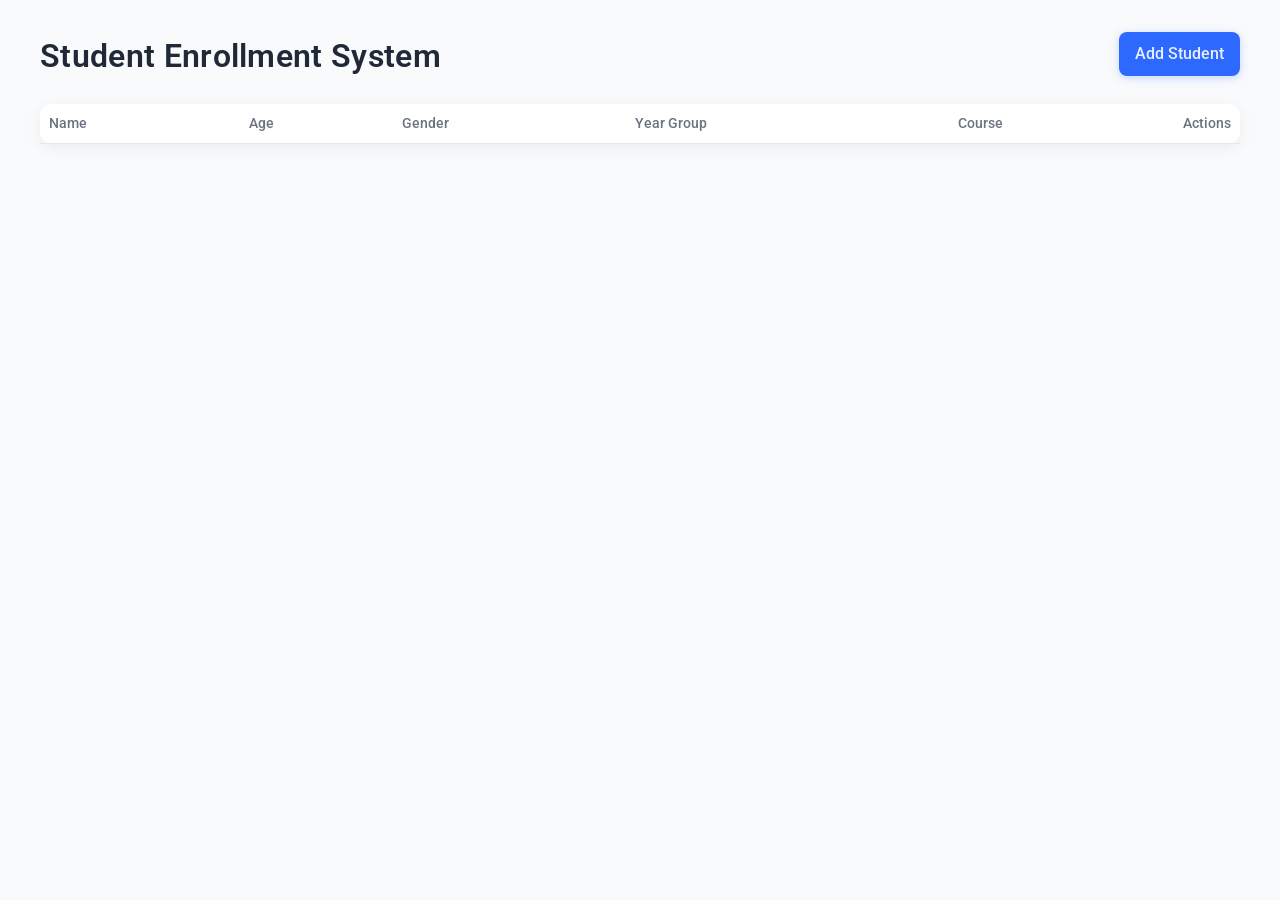
<file: index.html>
<!DOCTYPE html>
<html lang="en">

<head>
  <meta charset="UTF-8">
  <meta name="viewport" content="width=device-width, initial-scale=1.0">
  <title>School App</title>

  <!-- THIRD PARTY STYLES -->

  <link rel="preconnect" href="https://fonts.googleapis.com">
  <link rel="preconnect" href="https://fonts.gstatic.com" crossorigin>
  <link href="https://fonts.googleapis.com/css2?family=Roboto:ital,wght@0,100..900;1,100..900&display=swap"
    rel="stylesheet">

  <!-- OUR STYLES -->

  <link rel="stylesheet" href="styles/generics.css">
  <link rel="stylesheet" href="styles/styles.css">

  <!-- THIRD PARTY SCRIPTS -->


  <!-- OUR SCRIPTS -->

  <script type="module" src="scripts/index.js"></script>

</head>

<body>
  <header class="student-header">
    <div class="student-wrapper">
      <a href="/">
        <h1 class="student-header__title">Student Enrollment System</h1>
      </a>
      <a class="student-header__button button" href="/add.html">Add Student</a>
    </div>
  </header>

  <main>
    <table class="student-table">
      <thead class="student-table__header">
        <tr class="student-table__row">
          <th class="student-table__title">Name</th>
          <th class="student-table__title">Age</th>
          <th class="student-table__title">Gender</th>
          <th class="student-table__title">Year Group</th>
          <th class="student-table__title">Course</th>
          <th class="student-table__title">Actions</th>
        </tr>
      </thead>
      <tbody class="student-table__body">
        <!-- <tr class="student-table__body-row">
          <td class="student-table__name">Afsar Miah</td>
          <td class="student-table-info">25</td>
          <td class="student-table-info">Male</td>
          <td class="student-table-info">Year 12</td>
          <td class="student-table-info">Maths</td>
          <td class="student-table-pending">Pending</td>
          <td>
            <a class="student-table__update-button button" href="/update.html?id=abc123">Update</a>
            <button class="student-table__delete-button">Delete</button>
          </td>
        </tr>
        <!-->
      </tbody>
    </table>
  </main>
</body>

</html>
</file>
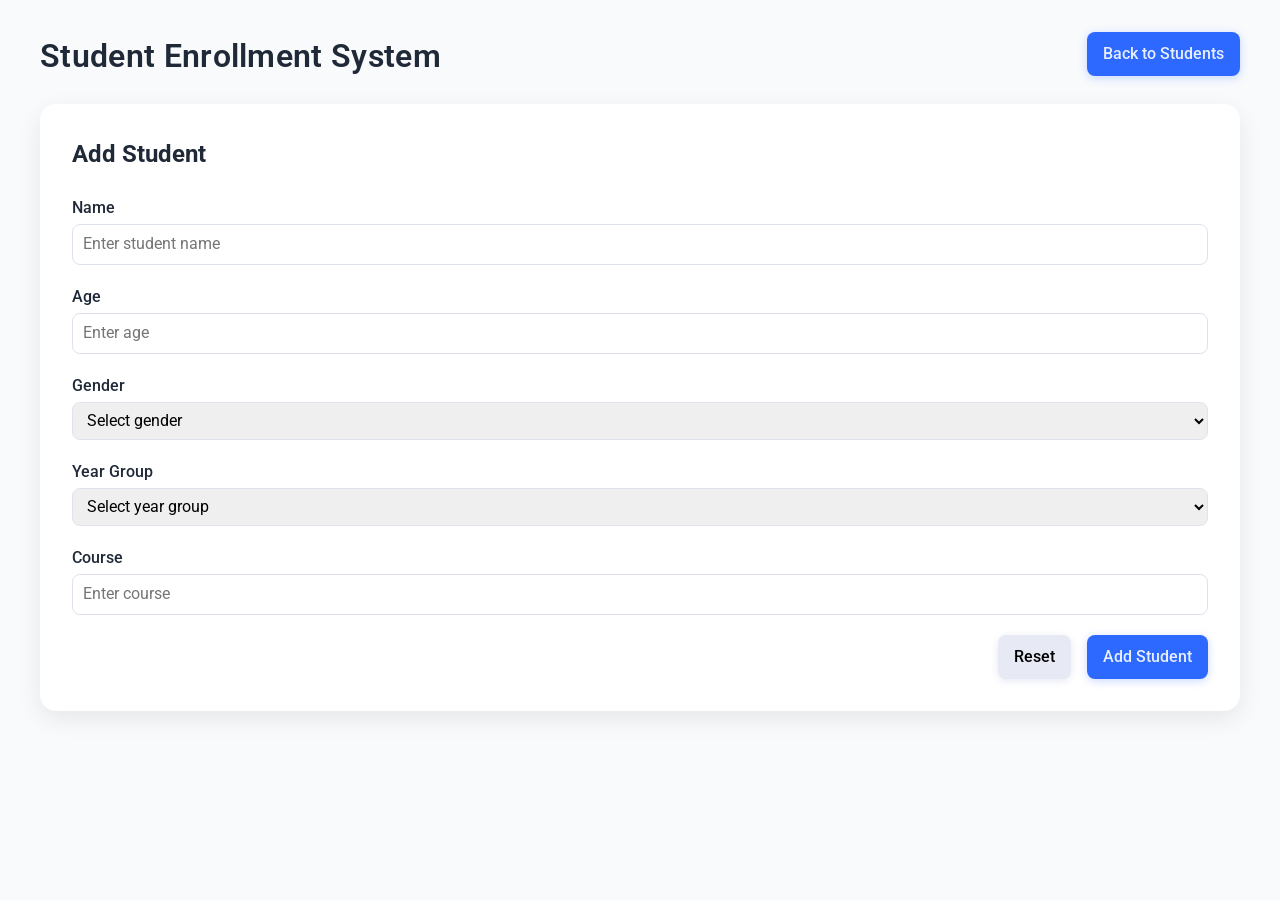
<file: add.html>
<!DOCTYPE html>
<html lang="en">

<head>
  <meta charset="UTF-8">
  <meta name="viewport" content="width=device-width, initial-scale=1.0">
  <title>School App</title>

  <!-- THIRD PARTY STYLES -->

  <link rel="preconnect" href="https://fonts.googleapis.com">
  <link rel="preconnect" href="https://fonts.gstatic.com" crossorigin>
  <link href="https://fonts.googleapis.com/css2?family=Roboto:ital,wght@0,100..900;1,100..900&display=swap"
    rel="stylesheet">

  <!-- OUR STYLES -->

  <link rel="stylesheet" href="styles/generics.css">
  <link rel="stylesheet" href="styles/styles.css">

  <!-- THIRD PARTY SCRIPTS -->


  <!-- OUR SCRIPTS -->

  <script type="module" src="scripts/index.js"></script>

</head>

<body>
  <header class="student-header">
    <div class="student-wrapper">
      <a href="/">
        <h1 class="student-header__title">Student Enrollment System</h1>
      </a>
      <a class="student-header__button button" href="/">Back to Students</a>
    </div>
  </header>

  <main>
    <div class="form-card">
      <h2 class="form-card__title">Add Student</h2>

      <form name="add-student" class="student-form" novalidate>
        <div class="form-row">
          <label for="name" class="label">Name</label>
          <input type="text" id="name" name="name" placeholder="Enter student name" class="input" required>
          <label for="name" class="error" aria-live="polite"></label>
        </div>

        <div class="form-row">
          <label for="age" class="label">Age</label>
          <input type="number" id="age" name="age" placeholder="Enter age" class="input" required>
          <label for="age" class="error" aria-live="polite"></label>
        </div>

        <div class="form-row">
          <label for="gender" class="label">Gender</label>
          <select id="gender" name="gender" class="select" required>
            <option value="">Select gender</option>
            <option>Male</option>
            <option>Female</option>
            <option>Other</option>
          </select>
          <label for="gender" class="error" aria-live="polite"></label>
        </div>

        <div class="form-row">
          <label for="year" class="label">Year Group</label>
          <select id="year" name="year" class="select" required>
            <option value="">Select year group</option>
            <option>Year 7</option>
            <option>Year 8</option>
            <option>Year 9</option>
            <option>Year 10</option>
            <option>Year 11</option>
            <option>Year 12</option>
            <option>Year 13</option>
          </select>
          <label for="name" class="error" aria-live="polite"></label>
        </div>

        <div class="form-row">
          <label for="course" class="label">Course</label>
          <input type="text" id="course" name="course" placeholder="Enter course" class="input" required>
          <label for="course" class="error" aria-live="polite"></label>
        </div>

        <div class="form-actions">
          <button type="reset" class="secondary-btn button">Reset</button>
          <button type="submit" class="primary-btn button">Add Student</button>
        </div>
      </form>
    </div>
  </main>

</body>

</html>
</file>
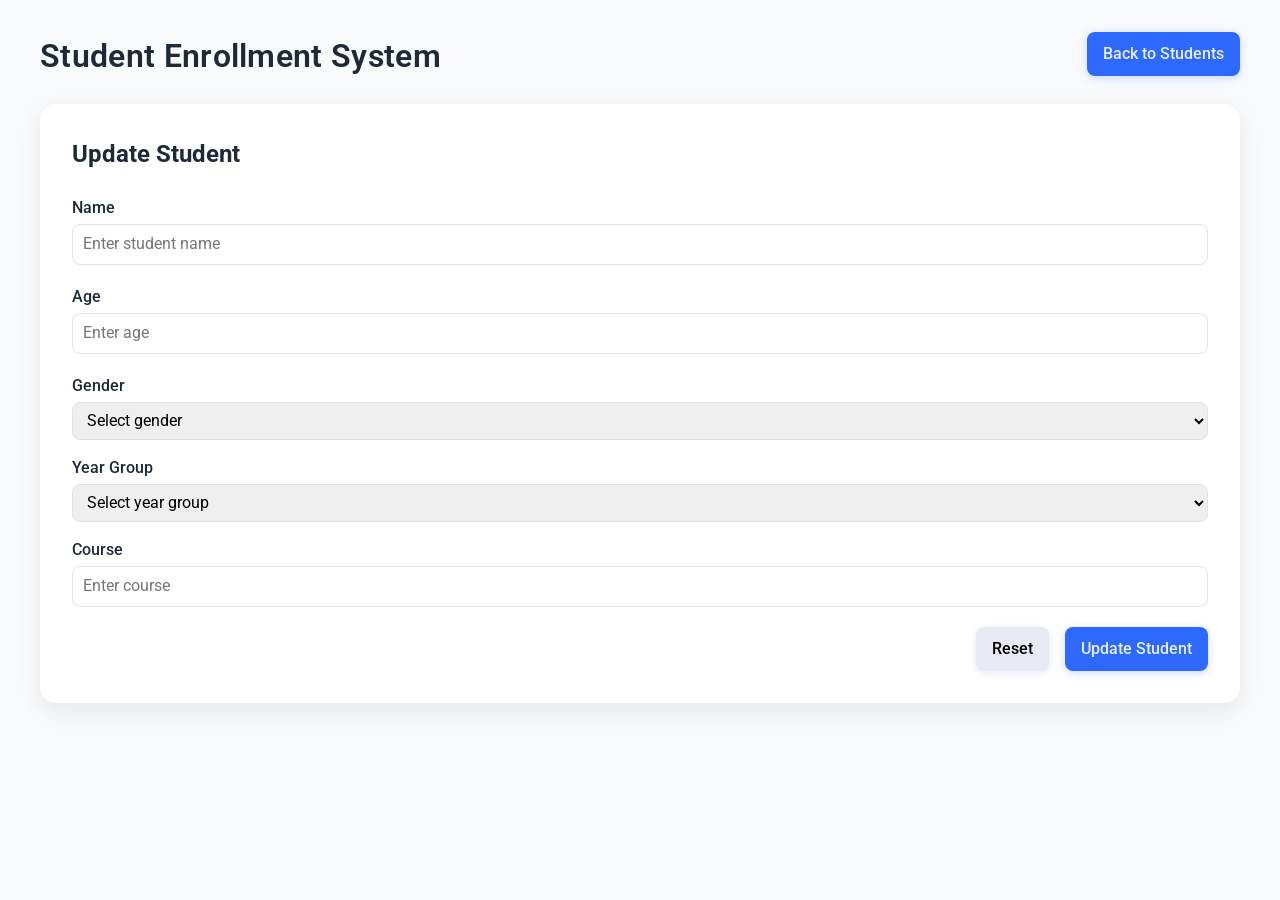
<file: update.html>
<!DOCTYPE html>
<html lang="en">

<head>
  <meta charset="UTF-8">
  <meta name="viewport" content="width=device-width, initial-scale=1.0">
  <title>School App</title>

  <!-- THIRD PARTY STYLES -->

  <link rel="preconnect" href="https://fonts.googleapis.com">
  <link rel="preconnect" href="https://fonts.gstatic.com" crossorigin>
  <link href="https://fonts.googleapis.com/css2?family=Roboto:ital,wght@0,100..900;1,100..900&display=swap"
    rel="stylesheet">

  <!-- THIRD PARTY SCRIPTS -->

  <!-- OUR STYLES -->

  <link rel="stylesheet" href="styles/generics.css">
  <link rel="stylesheet" href="styles/styles.css">



  <!-- OUR SCRIPTS -->

  <script type="module" src="scripts/index.js"></script>

</head>

<body>
  <header class="student-header">
    <div class="student-wrapper">
      <a href="/">
        <h1 class="student-header__title">Student Enrollment System</h1>
      </a>
      <a class="student-header__button button" href="/">Back to Students</a>
    </div>
  </header>

  <main>
    <div class="form-card">
      <h2 class="form-card__title">Update Student</h2>

      <form name="update-student" class="student-form" novalidate>
        <input type="hidden" name="studentid">
        <div class="form-row">
          <label for="name" class="label">Name</label>
          <input type="text" id="name" name="name" placeholder="Enter student name" class="input" required>
          <label for="name" class="error" aria-live="polite"></label>
        </div>

        <div class="form-row">
          <label for="age" class="label">Age</label>
          <input type="number" id="age" name="age" placeholder="Enter age" class="input" required>
          <label for="age" class="error" aria-live="polite"></label>
        </div>

        <div class="form-row">
          <label for="gender" class="label">Gender</label>
          <select id="gender" name="gender" class="select" required>
            <option value="">Select gender</option>
            <option>Male</option>
            <option>Female</option>
            <option>Other</option>
          </select>
        </div>

        <div class="form-row">
          <label for="year" class="label">Year Group</label>
          <select id="year" name="year" class="select" required>
            <option value="">Select year group</option>
            <option>Year 7</option>
            <option>Year 8</option>
            <option>Year 9</option>
            <option>Year 10</option>
            <option>Year 11</option>
            <option>Year 12</option>
            <option>Year 13</option>
          </select>
        </div>

        <div class="form-row">
          <label for="course" class="label">Course</label>
          <input type="text" id="course" name="course" placeholder="Enter course" class="input">
          <label for="course" class="error" aria-live="polite"></label>
        </div>

        <div class="form-actions">
          <button type="reset" class="secondary-btn button">Reset</button>
          <button type="submit" class="primary-btn button">Update Student</button>
        </div>
      </form>
    </div>
  </main>

</body>

</html>
</file>
<file: styles/generics.css>
html {
  box-sizing: border-box;
  font-size: 62.5%; /* Mostly equivalates to 10px but allows users accessibility zoom settings to work*/
  /* font-size: 10px; */
  -webkit-font-smoothing: antialiased;
  -moz-osx-font-smoothing: grayscale;
  /*   color-scheme: dark light; */
  min-height: 100dvh;
  interpolate-size: allow-keywords;
}

html:focus-within {
  scroll-behavior: smooth;
}

*,
*::before,
*::after {
  box-sizing: inherit;

  /* LAYOUT DEBUG */
  /* outline: 3px solid orange; */
  /* background-color: hsla(120, 50%, 50%, 0.18); */
}

body {
  font-size: 1.6rem;
  margin: 0;
  text-rendering: optimizeSpeed;
  line-height: 1.5;
  min-height: 100dvh;
}

/* Try to keep your margins going in one direction to avoid margin collapase or grounding. I switch all the top margins off to avoid this issue. */
h1,
h2,
h3,
h4,
h5,
h6,
ul,
ol,
li,
dl,
dt,
dd,
blockquote,
address,
article,
aside,
details,
dialogue,
fieldset,
figcaption,
figure,
footer,
form,
header,
hr,
main,
nav,
pre,
section,
table,
p {
  margin-top: 0;
  margin-block-start: 0;
}

a {
  color: inherit;
  text-decoration: none;
  /* You MUST make sure that links stand out from nomal text though...*/
}

/*
    a:hover,
    a:focus {
      text-decoration: underline;
    }
  */

img,
picture,
svg,
video {
  display: block;
  /* This means that it can be less than 100% of the width of its parent IF the image is INTRINSICALLY smaller */
  max-width: 100%;

  height: auto;
  /* 'auto' is the initial value for height BUT for images (and other elements which have an intrinic height) that is not the case. To make an image responsive you set one dimension (usually width) to [max-]width: 100%; and the other to 'auto' to ensure it keeps aspect ratio. 'auto' basically tells the browser to decide. */
}

/* Because we us <ul>s for lists that we don't always want bulletted. */
ul {
  list-style: none;
  padding-left: 0;
}

/* To make actual bulletted lists */
ul.typographic {
  list-style: revert;
  padding-inline-start: revert;
}

/* stops icons being the target of JS click events */
.button *,
.btn *,
button * {
  pointer-events: null;
}

.button,
.btn,
button {
  user-select: none;
}

/* inherits the font */
input,
button,
textarea,
select {
  font: inherit;
}

/*
textareat {
  field-sizing: content;
}
*/

/*****************************
* ACCESSIBILITY
******************************/
/* For 'accessibility text'. If your button only has an image inside it that isn't good for accessibility. Put a span inside there and give it this class and put some descriptive text for what the button does into the span. */

.visually-hidden,
.sr-only {
  border: 0;
  clip: rect(0 0 0 0);
  clip-path: polygon(0px 0px, 0px 0px, 0px 0px);
  -webkit-clip-path: polygon(0px 0px, 0px 0px, 0px 0px);
  height: 1px;
  margin: -1px;
  overflow: hidden;
  padding: 0;
  position: absolute;
  width: 1px;
  white-space: nowrap;
}
.sr-only-focusable:active,
.sr-only-focusable:focus {
  position: static;
  width: auto;
  height: auto;
  overflow: visible;
  clip: auto;
  clip-path: auto;
  -webkit-clip-path: auto;
  white-space: normal;
}

@media (prefers-reduced-motion: reduce) {
  *,
  *::before,
  *::after {
    animation-duration: 0.01ms !important;
    animation-iteration-count: 1 !important;
    transition-duration: 0.01ms !important;
    scroll-behavior: auto !important;
  }

  html:focus-within {
    scroll-behavior: auto;
  }
}
</file>
<file: styles/styles.css>
:root {
  --primary-blue: hsl(223, 100%, 59%); /* used */
  --primary-blue-hover: hsl(223, 76%, 48%); /* used */
  --primary-blue-light: hsl(219, 100%, 95%); /* used */
  --delete-red: hsl(0, 84%, 60%); /* used */
  --delete-hover: hsl(0, 72%, 51%); /* used */
  --warning-background: hsl(0, 93%, 94%);
  --background-color: hsl(210, 40%, 98%); /* used */
  --card-background: hsl(0, 0%, 100%); /* used */
  --border: hsl(220, 13%, 91%); /* used */
  --text-primary: hsl(215, 28%, 17%); /* used */
  --text-secondary: hsl(220, 9%, 46%); /* used */
}

body {
  font-size: 1.6rem;
  font-family: 'Roboto';
  /* font-weight: 500; */
  line-height: 1.5;

  color: var(--text-primary);
  background-color: var(--background-color);

  max-inline-size: 1200px;
  margin: auto;
}

.student-header {
  /* margin-block-start: 2em; */
  padding-block-start: 2em;
}

.button {
  padding: 0.625em 1em;
  border-radius: 0.5em;
  cursor: pointer;
}

.student-header__button,
.student-table__update-button {
  font-weight: 500;

  color: var(--primary-blue-light);
  background-color: var(--primary-blue);

  block-size: fit-content;
  /* padding: 0.625em 1em; */
  border-radius: 0.5em;
  box-shadow: 0px 2px 8px rgba(47, 107, 255, 0.25);

  &:hover {
    background-color: var(--primary-blue-hover);
    transition: all 0.3s;
  }
}

.student-table__delete-button {
  font-weight: 500;

  color: var(--primary-blue-light);
  background-color: var(--delete-red);

  height: fit-content;
  padding: 10px 16px;
  border-radius: 8px;
  box-shadow: 0px 2px 8px rgba(255, 47, 47, 0.25);
  border: none;
  cursor: pointer;

  margin-inline-start: 0.5em;

  &:hover {
    background-color: var(--delete-hover);
    transition: all 0.3s;
  }
}

.student-table {
  width: 100%;
  border-collapse: collapse;

  background-color: var(--card-background);
  border-radius: 0.75em;
  box-shadow: 0px 4px 16px rgba(0, 0, 0, 0.06);
}

.student-table th,
.student-table td {
  padding: 0.625em;
  text-align: left;
  border-bottom: 1px solid var(--border);
}

.student-header__title {
  font-size: 3.2rem;
  font-weight: 600;
  letter-spacing: 0.01em;

  margin-block-end: 0em;
}

.student-wrapper {
  display: flex;
  justify-content: space-between;

  margin-block-end: 1.5em;
}

.student-table__title {
  font-size: 1.4rem;
  font-weight: 500;

  color: var(--text-secondary);
}

.student-table__name {
  font-weight: 600;
}

/************************* ADD FORM ********************/

.form-card {
  background-color: var(--card-background);
  padding: 2em;
  border-radius: 1em;
  box-shadow: 0 8px 25px rgba(0, 0, 0, 0.08);
}

.form-card__title {
  margin-bottom: 1em;
  color: var(--text-primary);
}

.student-form {
  display: grid;
  gap: 1em;
}

.form-row {
  display: flex;
  flex-direction: column;
}

.label {
  font-weight: 500;
  margin-bottom: 0.4rem;
  color: var(--text-primary);
}

.input,
.select {
  padding: 0.468em 0.625em;
  border-radius: 0.5em;
  border: 1px solid hsl(224, 31%, 90%);
}

.input:focus,
.select:focus {
  outline: none;
  border-color: hsl(222, 88%, 62%);
  box-shadow: 0 0 0 2px hsla(222, 88%, 62%, 0.15);
}

.checkbox-row {
  flex-direction: row;
  align-items: center;
  gap: 0.625em;
}

.form-actions {
  display: flex;
  justify-content: flex-end;
  gap: 1em;
}

.primary-btn {
  font-weight: 500;
  color: var(--primary-blue-light);
  background-color: var(--primary-blue);

  border: none;
  box-shadow: 0px 2px 8px hsla(223, 100%, 59%, 0.25);

  &:hover {
    background-color: var(--primary-blue-hover);
    transition: all 0.3s;
  }
}

.secondary-btn {
  font-weight: 500;

  background-color: hsl(227, 37%, 93%);
  border: none;
  box-shadow: 0px 2px 8px hsl(231, 37%, 93%);

  &:hover {
    background-color: hsl(225, 4%, 82%);
    transition: all 0.3s;
  }
}

button:disabled {
  background-color: #ccc; /* light gray background */
  color: #666;
  cursor: not-allowed; /* shows disabled cursor */
  opacity: 0.7; /* slightly transparent */
  border: 1px solid #bbb; /* subtle border */
  box-shadow: none;

  &:hover {
    background-color: #ccc;
    color: #666;
  }
}

label.error {
  margin-top: 4px;
  font-size: 1.4rem;
  color: #d32f2f; /* red error color */
  font-weight: 500;
}

.student-table th:last-child,
.student-table td:last-child {
  width: 1%;
  white-space: nowrap;
}
</file>
